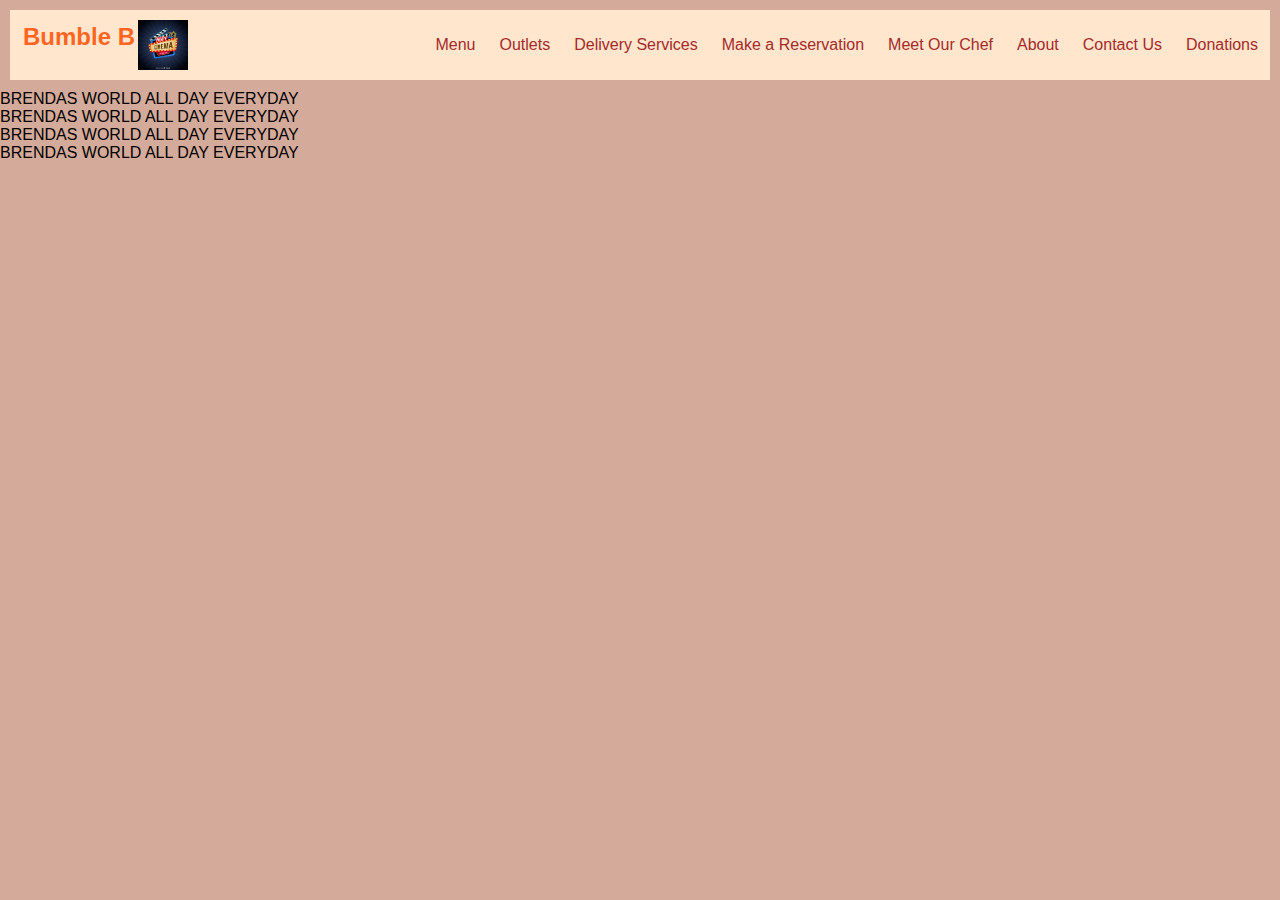
<file: 01 A Simple Resturant Website/index.html>
<!DOCTYPE html>
<html lang="en">
<head>
    <meta charset="UTF-8">
    <meta name="viewport" content="width=device-width, initial-scale=1.0">
    <title>Resturant Website</title>
    <link href="https:fonts.googleapis.com/css?family=open+Sans" ref="stylesheet">
    <link href="https://maxcdn.bootstrapcdn.com/font-awesome/4.7.0/css/font-awesome.min.css" rel="stylesheet" integrity="sha384-wvfXpqpZZVQGK6TAh5PVlGOfQNHSoD2xbE+QkPxCAFlNEevoEH3Sl0sibVcOQVnN" crossorigin="anonymous"><link rel="stylesheet" href="./style.css">
</head>

<body>
    <nav class="nav">
        <ul class="header">
            <div class="header1">
                <h2>Bumble B</h2>
                <img src="image1.jpg" alt="Bumble B" height="50px" width="50px">   
            </div>

            <div class="header2">
                <li><a href="#">Menu</a></li>
                <li><a href="#">Outlets</a></li>
                <li><a href="#">Delivery Services</a></li>
                <li><a href="#">Make a Reservation</a></li>
                <li><a href="#">Meet Our Chef</a></li>
                <li><a href="#">About</a></li>
                <li><a href="#">Contact Us</a></li>
                <li><a href="#">Donations</a></li>
            </div>
        </ul>       
    </nav>
 
    <section>
            BRENDAS WORLD ALL DAY EVERYDAY
    </section>
            BRENDAS WORLD ALL DAY EVERYDAY
    <section>
            BRENDAS WORLD ALL DAY EVERYDAY
    </section>
            BRENDAS WORLD ALL DAY EVERYDAY
    <section>

    </section>
</body>
</html>
</file>
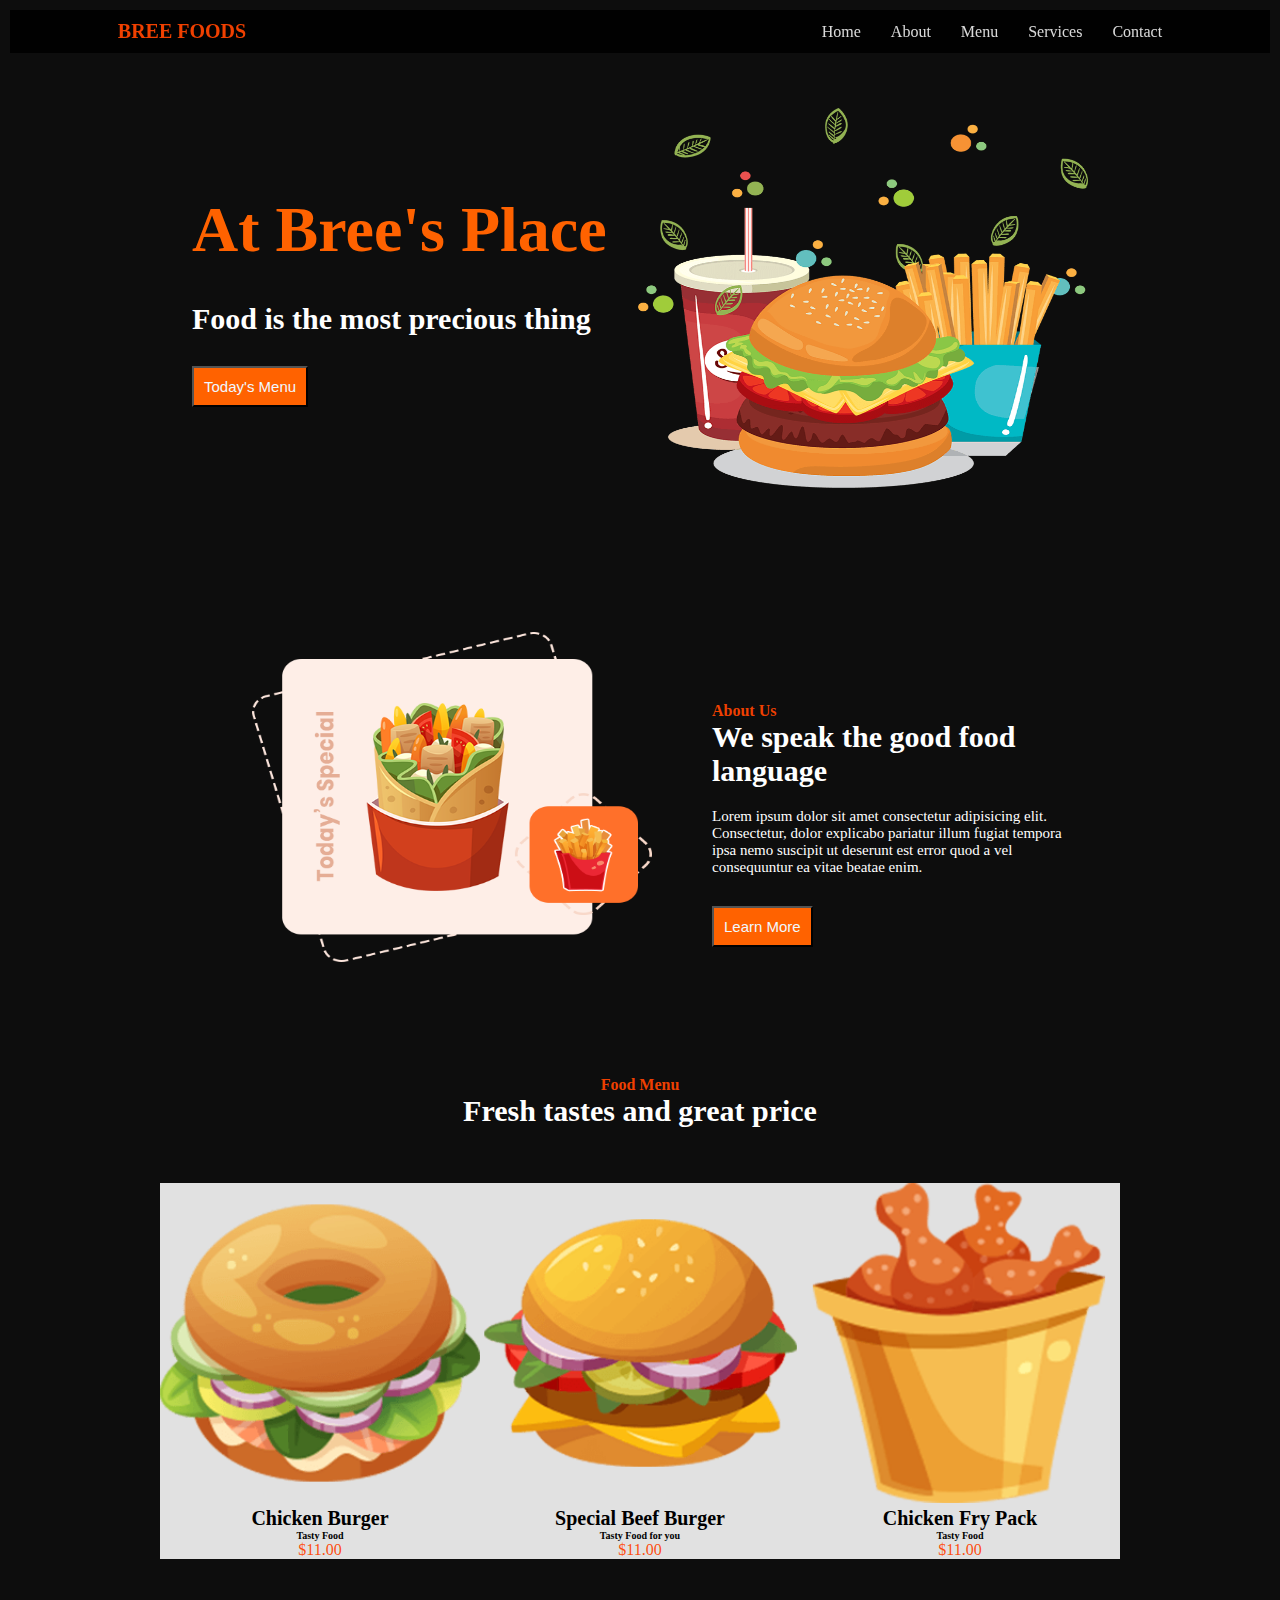
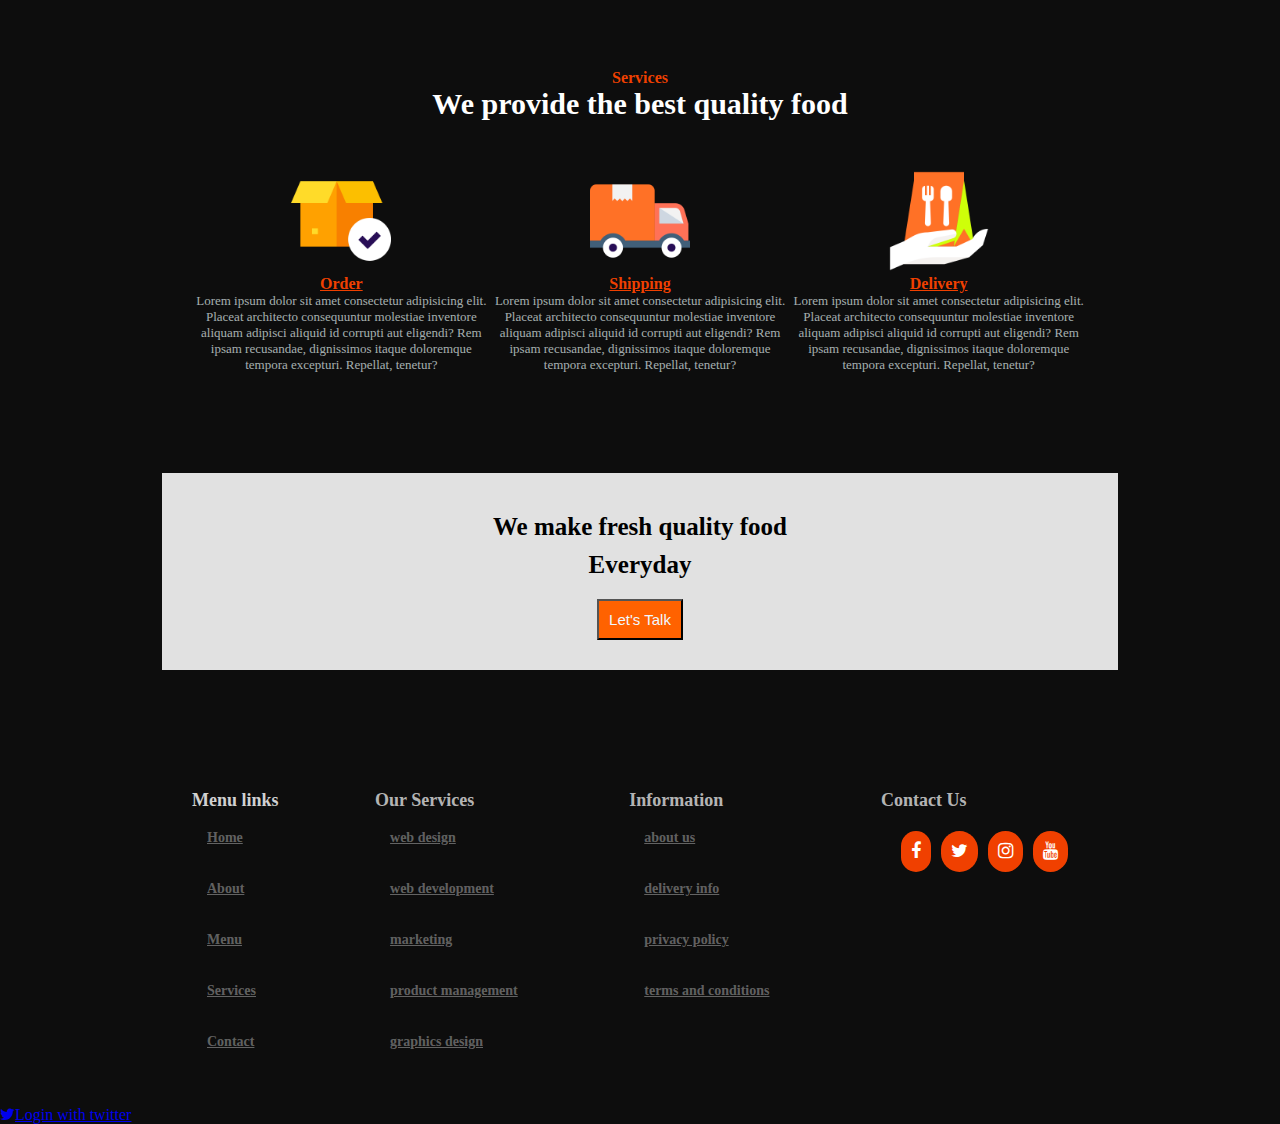
<file: food page/index.html>
<!DOCTYPE html>
<html lang="en">
<head>
    <meta charset="UTF-8">
    <meta name="viewport" content="width=device-width, initial-scale=1.0">
    <title>Bree Cooks</title>
    <link href="https:fonts.googleapis.com/css?family=open+Sans" ref="stylesheet">
    <link href="https://maxcdn.bootstrapcdn.com/font-awesome/4.7.0/css/font-awesome.min.css" rel="stylesheet" integrity="sha384-wvfXpqpZZVQGK6TAh5PVlGOfQNHSoD2xbE+QkPxCAFlNEevoEH3Sl0sibVcOQVnN" crossorigin="anonymous"><link rel="stylesheet" href="./style.css">
</head>

<body>
  <nav class="head">
     <ul class="header">
        <div class="header1">
           <li> <a href="#">BREE FOODS</a></li>
        </div>
        <div class="header2">
          <li> <a href="#">Home</a></li>
          <li> <a href="#">About</a></li>
          <li> <a href="#">Menu</a></li>
          <li> <a href="#">Services</a></li>
          <li> <a href="#">Contact</a></li>
        </div>
     </ul>
   </nav>
       


   <section class="hero">
       <div class="hero1">  
          <h1>At Bree's Place</h1> 
          <p>Food is the most precious thing</p>  
          <button>Today's Menu</button>
       </div>

       <div class="hero2">
          <img src="home.png" alt="Food" class="img" height="380px" width="450px">
       </div>
   </section>


   <section class="a">
       <div class="a1">
           <img src="about.png" alt="about us" class="img" height="330px" width="400px">
       </div>

       <div class="a2">
            <a href="#">About Us</a>
            <h2>We speak the good food language</h2>
            <p>Lorem ipsum dolor sit amet consectetur adipisicing elit. Consectetur, dolor explicabo pariatur illum fugiat tempora ipsa nemo suscipit ut deserunt est error quod a vel consequuntur ea vitae beatae enim.
            </p>         
            <button>Learn More</button>
       </div>
   </section>


   <section class="b">
       <div class="b1">
           <a href="#">Food Menu</a>
           <h2> Fresh tastes and great price</h2>
       </div>

       <div class="b2">
           <section class="b2a">
               <img src="food1.png" alt="" height="320px" weight="400px">
                <h3>Chicken Burger</h3>
               <h5>Tasty Food</h5>
               <p>  $11.00</p>
           </section>

           <section class="b2b">
              <img src="food2.png" alt="" height="320px" weight="400px">
             <h3>Special Beef Burger</h3>
              <h5>Tasty Food for you </h5>
              <p> $11.00</p>
           </section>

                <section class="b2c">
                    <img src="food3.png" alt="" height="320px" weight="400px">
                     <h3>Chicken Fry Pack</h3>
                    <h5>Tasty Food</h5>
                    <p>$11.00</p>
            </section>
           </section>
       </div>
   </section>


        <section class="c">
            <div class="c1">
                <a href="#">Services</a>
                <h2> We provide the best quality food</h2>
            </div>

            <div class="c2">
                <section class="c2a">
                    <img src="s1.png" alt="" height="100px" weight="100px">
                    <a href="#">Order</a>
                   <p>Lorem ipsum dolor sit amet consectetur adipisicing elit. Placeat architecto consequuntur molestiae inventore aliquam adipisci aliquid id corrupti aut eligendi? Rem ipsam recusandae, dignissimos itaque doloremque tempora excepturi. Repellat, tenetur?</p>
                </section>

                <section class="c2b">
                    <img src="s2.png" alt="" height="100px" weight="100px">
                    <a href="#">Shipping</a>
                    <p>Lorem ipsum dolor sit amet consectetur adipisicing elit. Placeat architecto consequuntur molestiae inventore aliquam adipisci aliquid id corrupti aut eligendi? Rem ipsam recusandae, dignissimos itaque doloremque tempora excepturi. Repellat, tenetur?</p>
                </p>
                </section>

                <section class="c2c">
                    <img src="s3.png" alt="" height="100px" weight="100px">
                    <a href="#">Delivery</a>
                    <p>Lorem ipsum dolor sit amet consectetur adipisicing elit. Placeat architecto consequuntur molestiae inventore aliquam adipisci aliquid id corrupti aut eligendi? Rem ipsam recusandae, dignissimos itaque doloremque tempora excepturi. Repellat, tenetur?</p>
                </section>
            </div>
        </section>

        <section class="d">
            <h2>We make fresh quality food </h2>
            <h1>Everyday</h1>
            <button>Let's Talk</button>
        </section>

        <section class="footer">
            <div class="footer1">
                <nav> Menu links
                    <ul class="f1">
                        <li><a href="#">Home</a></li>
                        <li><a href="#">About</a></li>
                        <li><a href="#">Menu</a></li>
                        <li><a href="#">Services</a></li>
                        <li><a href="#">Contact</a></li>
                    </ul>
                </nav>
            </div>

            <div class="footer2">
                <nav> Our Services
                    <ul class="f2">
                        <li><a href="#">web design</a></li>
                        <li><a href="#">web development</a></li>
                        <li><a href="#">marketing</a></li>
                        <li><a href="#">product management</a></li>
                        <li><a href="#">graphics design</a></li>
                    </ul>
                </nav>
            </div>

            <div class="footer3">
                <nav> Information
                    <ul class="f3">
                        <li><a href="#">about us</a></li>
                        <li><a href="#">delivery info</a></li>
                        <li><a href="#">privacy policy</a></li>
                        <li><a href="#">terms and conditions</a></li>
                    </ul>
                </nav>
            </div>

            <div class="footer4">
                <nav class="f4"> Contact Us
                    <div class="line"></div>
                   <ul>
                        <li>
                          <a href="#"><i class="fa fa-facebook"aria-hidden="true"></i></a>
                          <a href="#"><i class="fa fa-twitter"aria-hidden="true"></i></a>
                         <a href="#"><i class="fa fa-instagram"aria-hidden="true"></i></a>
                         <a href="#"><i class="fa fa-youtube"aria-hidden="true"></i></a>
                       </li>
                   </ul>
                </nav>
            </div>

        </section>
    
</body>
</html>


                    <a href="#"><i class="fa fa-twitter"aria-hidden="true"></i>Login with twitter</a>
</file>
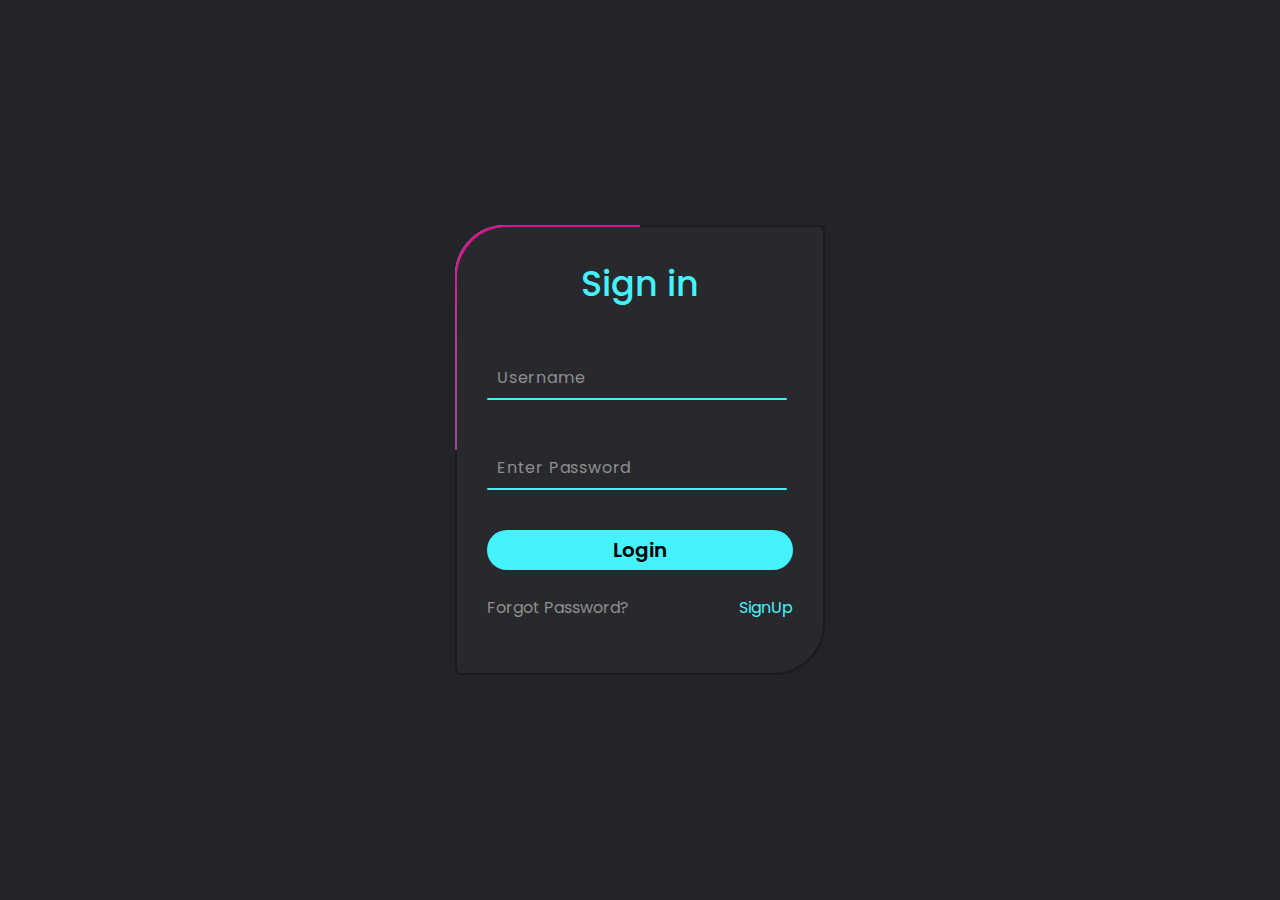
<file: Forms login page/index.html>
<!DOCTYPE html>
<html lang="en">
<head>
    <meta charset="UTF-8">
    <meta http-equiv="X-UA-Compatible" content="IE=edge">
    <meta name="viewport" content="width=device-width, initial-scale=1.0">
    <title>Animated Login Form</title>
<link rel="stylesheet" href="style.css">
</head>
<body>
 <div class="box">
    <form action="">
        <h2>Sign in </h2>
        <div class="inputbox">
            <input type="text" required>
            <span>Username</span>
            <i></i>
        </div>
        <div class="inputbox">
            <input type="Password" required>
            <span>Enter Password</span>
            <i></i>
        </div>
        <input type="submit" value="Login">
        <div class="links">
            <a href="#">Forgot Password?</a>
            <a href="#">SignUp</a>
        </div>

    </form>
 </div>   
</body>
</html>
</file>
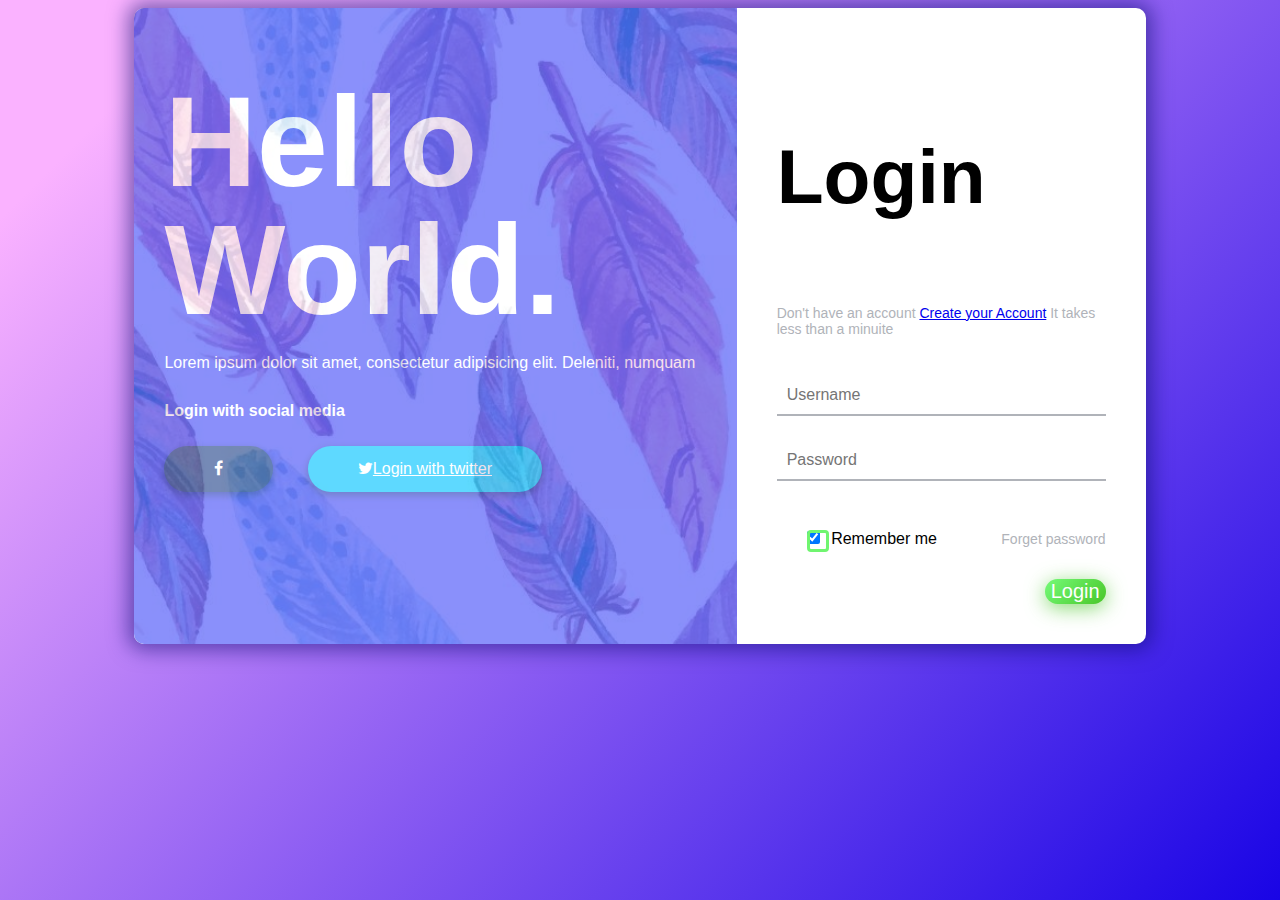
<file: Login page 2/index.html>
<!DOCTYPE html>
<html lang="en">
<head>
    <meta charset="UTF-8">
    <meta name="viewport" content="width=device-width, initial-scale=1.0">
    <title>Login Page for html and css</title>
    <link href="https:fonts.googleapis.com/css?family=open+Sans" ref="stylesheet">
    <link href="https://maxcdn.bootstrapcdn.com/font-awesome/4.7.0/css/font-awesome.min.css" rel="stylesheet" integrity="sha384-wvfXpqpZZVQGK6TAh5PVlGOfQNHSoD2xbE+QkPxCAFlNEevoEH3Sl0sibVcOQVnN" crossorigin="anonymous"><link rel="stylesheet" href="./style.css">
    <link href="https://maxcdn.bootstrapcdn.com/font-awesome/4.7.0/css/font-awesome.min.css" rel="stylesheet" integrity="sha384-wvfXpqpZZVQGK6TAh5PVlGOfQNHSoD2xbE+QkPxCAFlNEevoEH3Sl0sibVcOQVnN" crossorigin="anonymous"><link rel="stylesheet" href="./style.css">
</head>

<body>
    <div class="boxForm">
        <div class="left">
            <div class="overlay">
                <h1>Hello World.</h1>
                <p>Lorem ipsum dolor sit amet, consectetur adipisicing elit. Deleniti, numquam</p>
                <span>
                    <p>Login with social media</p>
                    <a href="#"><i class="fa fa-facebook"aria-hidden="true"></i></a>
                    <a href="#"><i class="fa fa-twitter"aria-hidden="true"></i>Login with twitter</a>
                    
                </span>

            </div>

        </div>
        
        <div class="right">
            <h5>Login</h5>
            <p>Don't have an account <a href="#">Create your Account</a> It takes less than a minuite</p>
            <div class="inputs">
                <input type="text"  placeholder="Username">
                <br>
                <input type="password"  placeholder="Password">
            </div>  
            <br><br>

            <div class="Remember-me--Forget-password">
                <label>
                    <input type="checkbox" name="item" checked/>
                    <span class="text-checkbox"> Remember me</span>
                </label>
                <p>Forget password</p>
            </div>
            <br>
            <button>Login</button>
    </div>
    
    </div>
    
</body>
</html>
</file>
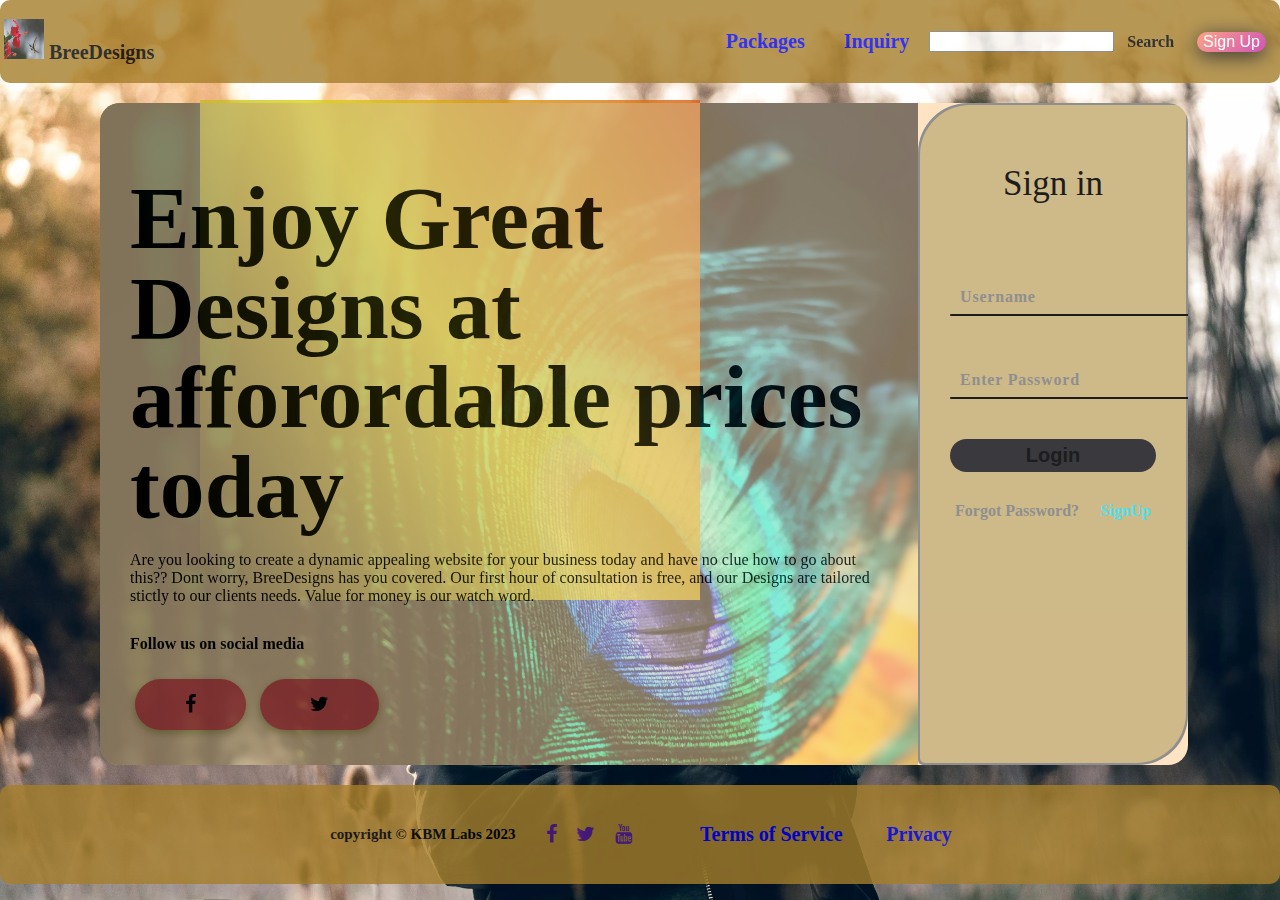
<file: Self Assesment 1&2/index.html>
<!DOCTYPE html>
<html lang="en">
<head>
    <meta charset="UTF-8">
    <meta name="viewport" content="width=device-width, initial-scale=1.0, viewport-fit=cover">
    <title>A Self Assesment Page for Wks 1&2</title>
    <link href="https:fonts.googleapis.com/css?family=open+Sans" ref="stylesheet">
    <link href="https://maxcdn.bootstrapcdn.com/font-awesome/4.7.0/css/font-awesome.min.css" rel="stylesheet" integrity="sha384-wvfXpqpZZVQGK6TAh5PVlGOfQNHSoD2xbE+QkPxCAFlNEevoEH3Sl0sibVcOQVnN" crossorigin="anonymous"><link rel="stylesheet" href="./style.css">
</head>

<body>

    <header>
        <h1 class="box"> <img src="pexels-philippe-donn-1133957.jpg"  alt="Logo"  width="40" height="40"> BreeDesigns</h1>
         
         <nav class="cox">
             <ul>
                 <li>
                     <a href="#">Packages</a>
                 </li>
                 <li>
                     <a href="#">Inquiry</a>
                 </li>
             </ul>
         </nav>

    
         <input type="text" required>
         <span class="ma">Search</span> 

       <a href="#" class="fox">
         <button>Sign Up</button>
        </a>
     </header>

     <div class="boxform">
        <div class="left">
            <div class="overlay">
                <h1>Enjoy Great Designs at afforordable prices today</h1>
                <p>Are you looking to create a dynamic appealing website for your business today and have no clue how to go about this??  Dont worry, BreeDesigns has you covered. Our first hour of consultation is free, and our Designs are tailored stictly to our clients needs. Value for money is our watch word.</p>
              <span>  
                <p>Follow us on social media</p>
                <a href=""><i class="fa fa-facebook" aria-hidden="true"></i></a>
                <a href=""><i class="fa fa-twitter" aria-hidden="true"></i></a>
            </span>
            </div>

        </div>



    <div class="right">
        <form action="">
            <h2>Sign in </h2>
            <div class="inputbox">
                <input type="text" required>
                <span>Username</span>
                <i></i>
            </div>
            <div class="inputbox">
                <input type="Password" required>
                <span>Enter Password</span>
                <i></i>
            </div>
            <input type="submit" value="Login">
            <div class="links">
                <a href="#">Forgot Password?</a>
                <a href="#">SignUp</a>
            </div>
    
        </form>
     </div> 
    </div>  
    
    <footer>

        <div class="small">
            <p>copyright &copy; KBM Labs 2023</p>
    
        </div>  
    
    <div class="short">
        <a href=""><i class="fa fa-facebook"></i></a>
        <a href=""><i class="fa fa-twitter"></i></a>
        <a href=""><i class="fa fa-youtube"></i></a>
    </div>
    
    <div class="long">
        <ul>
            <li>
                <a href="#">Terms of Service</a>
            </li>
            <li>
                <a href="#">Privacy</a>
            </li>
        </ul>
        
    </div>
    
    </footer>

</body>
</html>
</file>
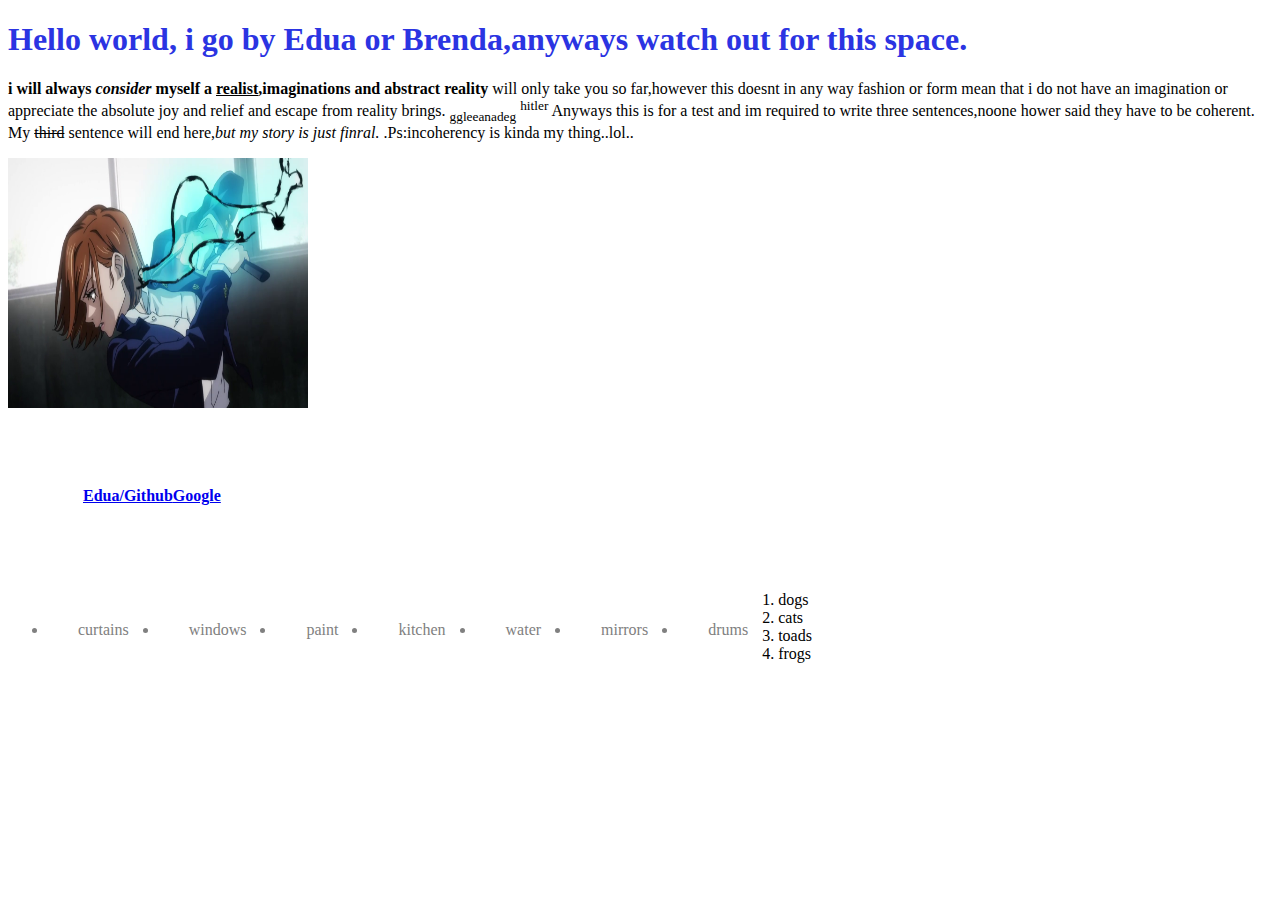
<file: HTML/0. html practice course/index.html>
<!DOCTYPE html>
<html lang="en">
<head>
    <title> my first web page </title>
</head>
<body>
    <style>
    h1{ color: rgb(43, 52, 226);} 
    #nav li {float: left; padding: 30px;   color: gray;} 

    .box { display: flex; padding: 70px; font-size: 16px; font-weight: 800; margin: 5px; padding-right: 130px;}
    
 </style>
   <h1>Hello world, i go by Edua or Brenda,anyways watch out for this space.</h1>
    <p><strong>i will always <i>consider</i> myself a <u>realist</u></strong><b>,imaginations and abstract reality </b> will only take you so far,however this doesnt in any way fashion or form mean that i do not have an imagination or appreciate the absolute joy and relief and escape from reality brings. <sub>ggleeanadeg</sub> <sup>hitler</sup> Anyways this is for a test and im required to write three sentences,noone hower said they have to be coherent. My <strike>third</strike> sentence will end here,<em>but my story is just <starting class="s">finral.</starting> <starting class=</starting></em>.Ps:incoherency is kinda my thing..lol..</p>
        
 <img src="wp8721054-nobara-kugisaki-desktop-wallpapers.png" alt="badass nobara" height="250" width="300">

 <div class="box">
    <a href="https://github.com/Eduaina">Edua/Github</a> 

    <a href="http://www.google.com">Google</a>
</div>


 <ul  id="nav"> 
    
    <li> curtains</li>

    <li>windows</li>
    <li>paint
        <li>kitchen
            <li>water</li>
            <li>mirrors
                <li>drums

                </li>
            </li>
        </li>
    </li>


</ul>

<ol> <li>dogs</li>
<li>cats
    <li>toads
        <li>frogs

        </li>
    </li>
</li>

</ol>
</file>
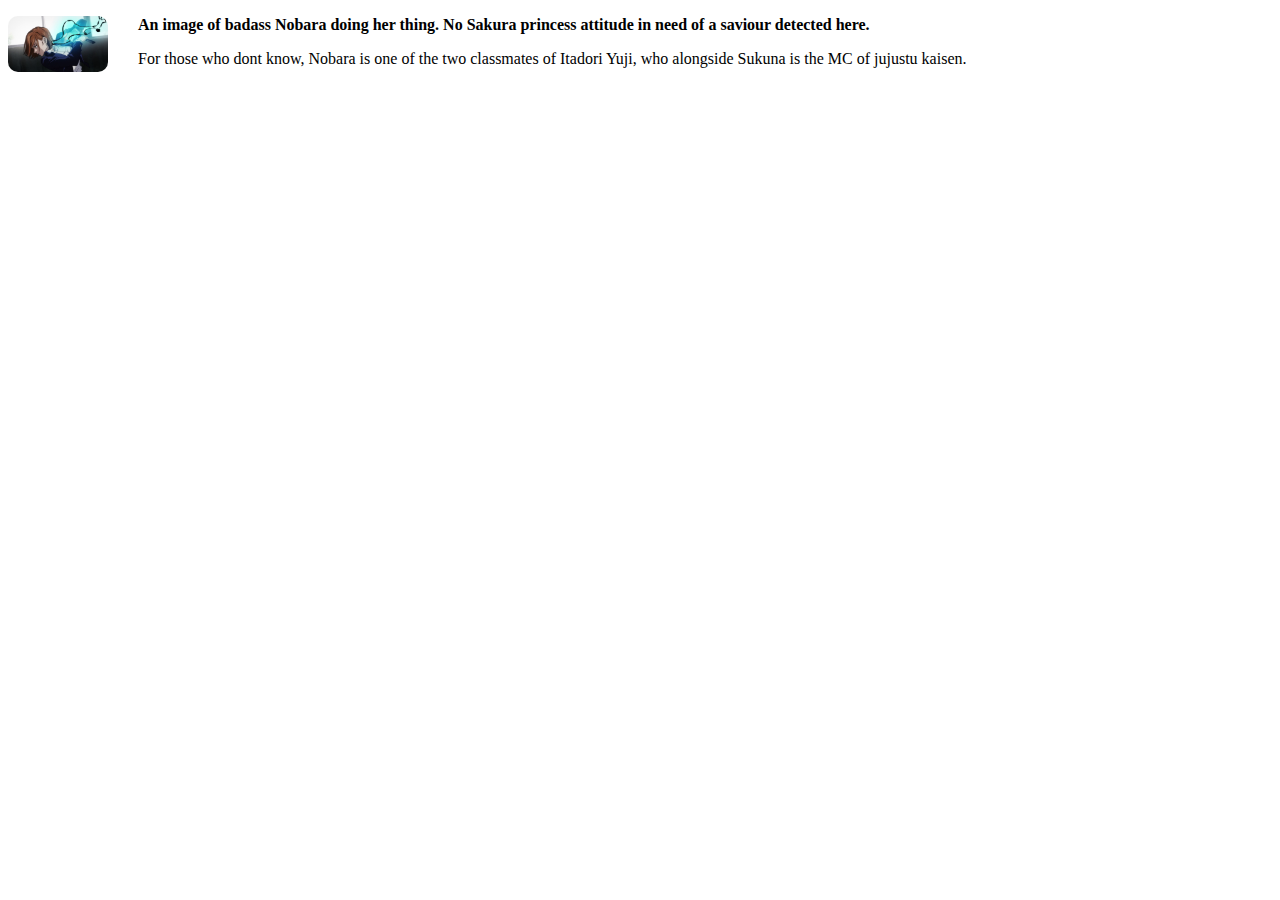
<file: HTML/08'06'23/index.html>
<!DOCTYPE html>
<html lang="en">
  <head>
    <title>My 2nd webpage</title>
    <style>
      img {
        width: 100px;
        border-radius: 10px;
        float: left;
        margin-right: 30px;
      }
      p.username {
        font-weight: bold;
      }
    </style>
  </head>

  <body>
    <img src="wp8721054-nobara-kugisaki-desktop-wallpapers.png" alt="nobara from jujustu kaisen"
    >
    <p class="username">
      An image of badass Nobara doing her thing. No Sakura princess attitude in
      need of a saviour detected here.
    </p>
    <p>
      For those who dont know, Nobara is one of the two classmates of Itadori
      Yuji, who alongside Sukuna is the MC of jujustu kaisen.
    </p>
  </body>
</html>
</file>
<file: 01 A Simple Resturant Website/style.css>
/* home page styling */
*{
    /* mandatory margin and padding */
    padding: 0;
    margin: 0;
}

/* styling the main body */
body{
    background: rgba(165, 79, 42, 0.476);
    background-blend-mode: darken;
    font-family: 'Segoe UI', Tahoma, Verdana, sans-serif;
    overflow: auto;
}

/* styling the header */

/* styling the full header bar */
.nav{
    display: flex;
    /* making the header fixed and immovable with top and position*/
    position: sticky;
    top: 0;
    background-color: rgb(255, 230, 205);
    cursor: pointer;
    margin: 10px;
}
/* spacing the 2 divs in the header appropriately */
.header{
    width: 100%;
    display: flex;
    justify-content: space-between;
    align-items: center;
}

.header1{
    /* getting the contents of this div in a straight line by flexing the display*/
    display: flex;
    margin: 10px;
}

/* styling the company name */
.header1 h2{
    font-weight: bolder;
    margin: 3px;
    font-family: Impact, 'Arial Narrow Bold', sans-serif;
    align-items: center;
    color: rgba(255, 77, 0, 0.862);
}

.header2{    
    /* getting the contents of this div in a straight line by flexing the display*/
    display: flex;  
}

/* spacing between each list item and removing the dots */
.header2 li{
    list-style: none;
    padding: 12px;
}

/* changing the anchor tag text colour */
.header2 li a {
    text-decoration: none;
    color: rgb(165, 42, 42);
    font-weight: 500;
}

/* changing the hoover color of the header */
.header li a:hover {
    color: black;
}
/* header done and dusted */
</file>
<file: food page/style.css>
/* styling of a simple food page */
* {
    margin: 0;
    padding: 0;
}

/* general body specifications */
body {
    background: rgba(0, 0, 0, 0.95);
    background-blend-mode: darken;
    background-size: cover;
    font-family: 'open sans' sans-serif ;
    background-repeat: no-repeat;
    overflow: auto;  
}

/* making the header fixed and immovable */
.head {
    display: flex;
    position: sticky;
    top: 0;
    cursor: pointer;
    background-color: rgba(0, 0, 0, 0.924);
    margin: 10px;
}

/* putting all contents of the header in a straight line */
.header {
    width: 100%;
    display: flex;
}

/* taking the logo name to the extreme left */
.header1 {
   display: flex;
   margin: auto;
}
 
/* taking the list contents of the header to the right side */
.header2 {
   display: flex;
   margin: auto;
}

/* spacing between each list item and removing the dots */
.header li {
   list-style: none;
   padding: 10px 15px;
}

/* changing the anchor tag text colour */
.header2 li a {
    text-decoration: none;
    color: rgba(255, 255, 255, 0.852);
    font-weight: 200;
}

/* changing the logo name text colour and moving the lists more to the left */
.header1 li a {
    text-decoration: none;
    color: rgba(255, 68, 0, 0.942);
    font-weight: 900;
    font-size: 20px;
    padding-right: 360px;
}

/* changing the hover colour of the header to fit the theme */
.header li a:hover {
    color: rgba(255, 68, 0, 0.942);
}

/* styling the two hero section divs side by side */
.hero {
    width: 70%;
    overflow: hidden;
    margin: 10px;
    display: flex;
    flex: 1 1 100%;  
    align-items: cover;
    justify-content: space-between;
    border: 10px;
    margin-left: 140px; 
    margin: 0 auto; 
    margin-top: 30px;
    padding: 25px;
}

/* styling the text div */
.hero1 h1 {
    font-weight: 900;
    color: rgb(255, 98, 0);
    font-size: 5vmax;
    line-height: 1;
    margin-top: 90px;
    margin-bottom: 20px;
}

.hero1 p {
    font-size: 30px;
    font-weight: 900;
    color: white;
    margin-top: 40px;
}

/* styling all buttons on this page */
button {
    cursor: pointer;
    background-color: rgb(255, 98, 0);
    font-size: 15px;
    color: aliceblue;
    padding: 10px;
    margin-top: 30px;
 }

 /* styling the next section exactly like the hero section  */
 .a{
    width: 70%;
    overflow: hidden;
    margin: 10px;
    display: flex;
    flex: 1 1 100%;  
    align-items: cover;
    justify-content: space-between;
    margin-left: 140px; 
    margin: 0 auto;
    margin-top: 30px;
    padding: 25px; 
 }

 .a1 {
   margin: 50px;
   padding: 10px;
 }

 .a2{
    margin-top: 130px;
 }

 .a2 a{
    text-decoration: none;
    color: rgba(255, 68, 0, 0.942);
    font-weight: 900;
 }

 .a2 h2{
    font-size: 30px;
    font-weight: 900;
    color: white;
 }

 .a2 p {
    font-size: 15px;
    margin-top: 20px;
    color: white;
 }

 /* styling thr b section by first styling the text div then stlying the picture divs */

 /* styling the text div */
 .b1 {
    margin: 15px;
    padding: 10px;
 }

 .b1 a{
    text-decoration: none;
    color: rgba(255, 68, 0, 0.942);
    font-weight: 900;
    display: flex;
    justify-content: center;
    
 }

 .b1 h2 {
    font-size: 30px;
    font-weight: 900;
    color: white;
    text-align: center;
 }

 /* arranging the next 3 divs side by side */
 .b2 {
    width: 75%;
    overflow: hidden;
    margin: 10px;
    display: flex;
    flex: 1 1 100%;  
    align-items: cover;
    justify-content: space-between;
    margin-left: 140px; 
    margin: 0 auto;
    padding: 30px;  
 }

 /* styling the background and colour changes for all the divs */
 .b2a {
    background-color: rgba(245, 245, 245, 0.915);
    text-align: center;
    margin: 0 auto;
 }

 h3{
    font-weight: 900;
    font-size: 20px;
 }

 h5 {
    font-size: x-small;
}

 .b2b {
    background-color: rgba(245, 245, 245, 0.915);
    text-align: center;
    margin: 0 auto;
 }

 .b2c {
    background-color: rgba(245, 245, 245, 0.915); 
    text-align: center;
    margin: 0 auto;
 }

 .b2a p {
    color: rgba(255, 68, 0, 0.942);
 }

 .b2b p {
    color: rgba(255, 68, 0, 0.942);
 }

 .b2c p {
    color: rgba(255, 68, 0, 0.942);
 }

 /* styling this section almost exactly like the section before */
 /* styling the text div */
 .c1 {
    margin: 20px;
    margin-top: 80px;
 }

 .c1 a{
    text-decoration: none;
    color: rgba(255, 68, 0, 0.942);
    font-weight: 900;
    display: flex;
    justify-content: center;
    
 }

 .c1 h2 {
    font-size: 30px;
    font-weight: 900;
    color: white;
    text-align: center;
 }

 /* styling the next 3 divs side by side */
 .c2 {
    width: 70%;
    overflow: hidden;
    margin: 10px;
    display: flex;
    flex: 1 1 100%;  
    align-items: cover;
    justify-content: space-between;
    margin-left: 140px; 
    margin: 0 auto;
    padding: 30px;  
 }

 /* best way to center any h tag or p tag */
 .c2a {
    text-align: center;
 }

 .c2a a {
        display: flex;
        justify-content: center;
        color: rgba(255, 68, 0, 0.942);
        font-weight: 700;
        font-size: medium;
        margin: 0 auto;
 }

 .c2a p {
    color: rgba(240, 255, 255, 0.677);
    font-size: 13px;
 }

 .c2b {
    text-align: center;
 }

 /* best way to center any anchor tag */
 .c2b a {
        display: flex;
        justify-content: center;
        color: rgba(255, 68, 0, 0.942);
        font-weight: 700;
        font-size: medium;
 }

 .c2b p {
    color: rgba(240, 255, 255, 0.677);
    font-size: 13px;
 }


 .c2c {
    text-align: center;
    margin: 0 auto;
 }

 .c2c a {
        display: flex;
        justify-content: center;
        color: rgba(255, 68, 0, 0.942);
        font-weight: 700;
        font-size: medium;
 }

 .c2c p {
    color: rgba(240, 255, 255, 0.677);
    font-size: 13px;
 }

/* styling this section as a single block but experimenting by using some new parameters */
.d {
    background-color: rgba(245, 245, 245, 0.915);
    width: 70%;
    overflow: hidden;
    margin: 10px;
    display: flexbox;
    flex: 1 1 100%;
    margin-left: 140px; 
    margin: 0 auto;
    margin-top: 70px;
    padding: 30px;  
}

.d h2 {
text-align: center;
font-weight: 800;
font-size: 25px;
margin-top: 10px;
}

.d h1 {
    text-align: center;
    font-weight: bolder;
    font-size: 25px;
    margin-top: 10px;
}

/* centering the button */
.d button {
    display: flex;
    text-align: center;
    margin: 0 auto;
    margin-top: 20px;
}

/* styling the foooter */
.footer {
   width: 70%;
   overflow: hidden;
   margin: 10px;
   display: flex;
   flex: 1 1 100%;
   justify-content: space-between;
   margin-left: 140px; 
   margin: 0 auto;
   margin-top: 80px;
   padding: 40px;
   cursor: pointer;
}

.footer li {
   list-style: none;
   padding: 15px 15px;
   text-decoration: none;
}

.footer li a:hover {
   color: rgba(255, 68, 0, 0.942);
}

.footer1 {
   color: rgba(255, 255, 255, 0.811);
   font-weight: bolder;
   font-size: 18px;
}

.f1 a {
   color: rgba(255, 255, 255, 0.358);
   font-size: 14px;
}

.footer2 {
    color: rgba(255, 255, 255, 0.709);
    font-weight: bolder;
    font-size: 18px;
}

.f2 a {
    color: rgba(255, 255, 255, 0.358);
    font-size: 14px;  
}

.footer3 {
    color: rgba(255, 255, 255, 0.709);
    font-weight: bolder;
    font-size: 18px;
}

.f3 a {
    color: rgba(255, 255, 255, 0.358);
    font-size: 14px;  
}

.footer4 {
    color: rgba(255, 255, 255, 0.709);
    font-weight: bolder;
    font-size: 18px;
    display: flex;
    justify-content: space-between;
}

.f4 a {
color: white;
}

.f4 li  {
   display: flex;
   justify-content: center;
}

.f4 li a {
   padding: 10px;
   background-color: rgba(255, 68, 0, 0.942);
   border-radius: 50px;
   margin: 5px;
}

/* changing the highlight colour */
*::selection {
    background: rgba(255, 68, 0, 0.303); 
}
 
/* changing the hover colour of the footer to fit the theme */
.footer li a:hover {
    color: rgba(255, 68, 0, 0.942);
}

.line{
   position: absolute;
}
</file>
<file: Forms login page/style.css>
@import url('https://fonts.googleapis.com/css2?family=poppins:wght@300;400;500;600;700;800;900&display=swap');

*{
margin: 0;
padding: 0;
box-sizing: border-box;
font-family: 'poppins', sans-serif;
}
body
{
display: flex;
justify-content: center;
align-items: center;
min-height: 100vh;
background: #23232a;
}
.box
{
position: relative;
width: 370px;
height: 450px;
background: #1c1c1c;
border-radius: 50px 5px;
overflow: hidden;
}
.box::before
{
    content: '';
    position: absolute;
    top: -50%;
    left: -50%;
    width: 370px;
    height: 450px;
    background: linear-gradient(60deg,transparent,#45f3ff,#45f3ff);
    transform-origin: bottom right;
    animation: animate 6s linear infinite;
}
.box::after
{
    content: '';
    position: absolute;
    top: -50%;
    left: -50%;
    width: 370px;
    height: 450px;
    background: linear-gradient(60deg,transparent,#d9138a,#d9138a);
    transform-origin: bottom right;
    animation: animate 6s linear infinite;  
    animation-delay: -3s;  
}
@keyframes animate
{
    0%
    {
        transform: rotate(0deg);
    }
    100%
    {
        transform: rotate(360deg);
    }
}
form
{
    position: absolute;
    inset: 2px;
    border-radius: 50px 5px;
    background: #28292d;
    z-index: 10;
    padding: 30px 30px;
    display: flex;
    flex-direction: column;
}
h2
{
    color: #45f3ff;
    font-size: 35px;
    font-weight: 500;
    text-align: center;
}
.inputbox
{
    position: relative;
    width: 300px;
    margin-top: 35px;
}
.inputbox input
{
    position: relative;
    width: 100px;
    padding: 20px 10px 10px;
    background: transparent;
    border: none;
    outline: none;
    color: #23242a;
    font-size: 1em;
    letter-spacing: 0.05em;
    z-index: 10;
}
input[type="submit"]
{
    font-size: 20px;
    border: none;
    outline: none;
    background: #45f3ff;
    padding: 5px;
    margin-top: 40px;
    border-radius: 90px;
    font-weight: 600;
    cursor: pointer;
}
input[type="submit"]:active
{
    background: linear-gradient(90deg, #45f3ff, #d9138a);
    opacity: 0.8;
}
.inputbox span
{
position: absolute;
left: 0;
padding: 20px 10px 10px;
font-size: 1em;
color: #8f8f8f;
pointer-events: none;
letter-spacing: 0.05em;
transition: 0.5s;
}
.inputbox input:valid ~ span,
.inputbox input:focus ~ span
{
    color: #45f3ff;
    transform: translateX(-10px) translateY(-30px);
    font size: 0.75em;
}
.inputbox i
{
    position: absolute;
    left: 0;
    bottom: 0;
    width: 100%;
    height: 2px;
    background: #45f3ff;
    border-radius: 4px;
    transition: 0.5s;
    pointer-events: none;
    z-index: 9;
}
.inputbox input:valid ~ i,
.inputbox input:focus ~ i
{
    height: 44px;
}
.links
{
    display: flex;
    justify-content: space-between;
}
.links a
{
    margin: 25px 0;
    font-size: 1em;
    color: #8f8f8f;
    text-decoration: none;
}
.links a:hover,
.links a:nth-child(2)
{
    color: #45f3ff;
}
.links align-self: nth child(2):hover
{
    text-decoration:underline 2px;
    text: underline offset 5px;
}
</file>
<file: Login page 2/style.css>
body {
background-image: linear-gradient(135deg, #fab2ff 10%, #1904e5 100%);
background-size: cover ;
background-repeat:no-repeat ;
background-attachment: fixed;
font-family: sans-serif;
}
.boxForm {
background-color: #ffffff;
width: 80%;
overflow: hidden;
border-radius: 10px;
margin: 0 auto;
display: flex;
flex: 1 1 100%;  
align-items: stretch;
justify-content: space-between;
box-shadow: 0 0 20px 6px #090b6f85;
}

.boxForm div {
height: auto;
}

.boxForm .left {
color: white;
background-size: cover;
background-repeat: no-repeat;
background-image: url("photo_2023-06-13_15-15-51.jpg");
overflow:  hidden;
}

.boxForm .left .overlay {
padding: 30px;
width: 100%;
height: 100%;
background: #5961f9;
opacity: .7;
overflow: hidden;
box-sizing: border-box;
}

.boxForm .left .overlay h1 {
font-size: 10vmax;
line-height: 1;
font-weight: 900;
margin-top: 40px;
margin-bottom: 20px;
}

.boxForm .left .overlay span p {
margin-top: 30px;
font-weight: 900;
}

.boxForm .left .overlay span a {
background: #3b5998;
color: #ffffff;
margin-top: 10px;
padding: 14px 50px;
border-radius: 100px;
display: inline-block;
box-shadow: 0 3px 6px 1px #042b4657;
}

.boxForm .left .overlay span a:last-child {
background:#1bcaff;
margin-left: 30px;
}

.boxForm .right {
padding: 40px;
overflow: hidden;
}

.boxForm .right h5 {
font-size: 6vmax;
line-height: 0;
}

.boxForm .right p {
font-size: 14px;
color:#b0b3b9;
}
        
.boxForm .right .inputs {
overflow: hidden;
}

.boxForm .right input {
 width: 100%;
padding: 10px;
font-size: 16px;
margin-top: 25px;
border: none;
border-bottom: 2px solid #b0b3b9;
outline: none;
}

.boxForm .right .Remember-me--Forget-password {
display: flex;
justify-content: space-between;
align-items: center;
}

.boxForm .right .Remember-me--Forget-password input {
margin: 0;
margin-right: 7px;
width: auto;
}

button {
float: right;
font-size: 20px;
border: none;
outline: none;
background-image: linear-gradient(135deg, #70f570 10%,#49c628 100%);
color: white;
border-radius: 50px;
box-shadow: 0px 4px 20px 0px #49c628a6;
display: inline-block;
}

label {
display: block;
margin-left: 30px;
position: relative;    
}

label::before {
font-family: FontAwesome;
content: '\f00c';
background: transparent;
border-radius: 4px;
border: 3px solid #70f570;
padding-left:-3px;
transition: all 0.2secs linear transparent;
position: absolute;
color: transparent;
}

label :hover ::before {
font-family: FontAwesome;
content:'\f00c';
color: white;
cursor: pointer;
background: #70f570;
}
</file>
<file: Self Assesment 1&2/style.css>
* {
    image-resolution: auto;
}
/* main styling */

body {
    background-image: linear-gradient(135deg, black) ;
    background-size: cover ;
    background-repeat: no-repeat;
    background-attachment: fixed ;
    font-family: 'open sans' sans-serif ;
    box-sizing: border-box;
    margin: 0;
    padding: 0;
    overflow: auto;
    background-image: url("warren-wong-VVEwJJRRHgk-unsplash.jpg");
}

header {
    display: flex;
    justify-content: right;
    padding: 4px;
    align-items: center;
    background-color: rgb(165, 126, 42);
    border-radius: 10px;
    opacity: .8;

}

.box { 
    cursor: pointer;
    margin-right: auto;
}
.cox li {
    display: inline-block;
    padding: 10px;
    margin-right: auto;
    padding-left: 5px; 
}

/* header font and boldness */
header h1 {
    font-size: 20px;
    font-weight: 700;
}

a { 
 transition: all 0.3secs ease;
 text-decoration: none;
 font-family: 'open sans' sans-serif;
 font-size: 20px;
 font-weight:900;
 align-content: flex-start;
 }

a:hover {
    color: rgba(255, 47, 50, 0.987);
 }

 span:hover {
    color: rgb(127, 217, 255);
 }

span {
    font-weight: 900;
    cursor: pointer;
}

button {
    border-radius: 30px;
    cursor: pointer;
    background-color: rgb(245, 221, 179);
 }

 button:hover {
    background-color: rgba(128, 128, 128, 0.872);
    opacity: .6;
 }

.ma {
    padding: 3px;
    margin: 10px;
}

.boxform {
    background-color: bisque;
    width: 85%;
    overflow: hidden;
    border-radius: 20px;
    margin: 20px;
    display: flex;
    flex: 1 1 100%;  
    align-items: cover;
    justify-content: space-between;
    box-shadow: wheat;
    border: 5px;
    margin-left: 100px;
}

.boxform div{
    height: auto;
    }

    .boxform .left {
        color: black;
        background-size: cover;
        background-repeat: no-repeat;
        background-image: url("pexels-anjana-c-674010.jpg");
        overflow: hidden;
    }

    .boxform .left .overlay {
        padding: 30px;
        width: 100%;
        height: 100%;
        background: #ffe1b2a1;
        overflow: hidden;
        box-sizing: border-box;
        opacity: .8;
    }

    .boxform .left .overlay h1 {
        font-size: 7vmax;
        line-height: 1;
        font-weight: 900;
        margin-top: 40px;
        margin-bottom: 20px;
    }

    .boxform .left .overlay span p {
        margin-top: 30px;
        font-weight: 900;
    }
   
    .boxform .left .overlay span a {
        background: #983b3b;
        color: black;
        margin-top: 10px;
        padding: 14px 50px;
        border-radius: 100px;
        display: inline-block;
        box-shadow: 0px 3px 6px 1px #40460457;
    }

    .boxform .left .overlay span a:last-child {
        background: #ffb2fa
        margin-left: 10px;
    }

    .boxform .right {
    position: relative;
    width: 450px;
    height: auto;
    background: #8f8f8f;
    border-radius: 50px 5px;
    overflow: hidden;
    padding: 40px;
    background-size: cover;
    background-repeat: no-repeat;
    overflow: hidden;
    }

    .box::before
    {
        content: '';
        position: absolute;
        top: 100px;
        left: 200px;
        width: 500px;
        height: 500px;
        background: linear-gradient(60deg,transparent,black);
        transform-origin: bottom right;
        animation: animate 6s linear infinite;
    }
    .box::after
    {
        content: '';
        position: absolute;
        top: 100px;
        left: 200px;
        width: 500px;
        height: 500px;
        background: linear-gradient(60deg,transparent,#d9d213,#d95f13);
        transform-origin: bottom right;
        animation: animate 6s linear infinite;  
        animation-delay: -3s;  
    }
    @keyframes animate
    {
        0%
        {
            transform: rotate(0deg);
        }
        100%
        {
            transform: rotate(360deg);
        }
    }
    form
    {
        position: absolute;
        inset: 2px;
        border-radius: 50px 5px;
        background: rgb(222, 195, 135);
        z-index: 10;
        padding: 30px 30px;
        display: flex;
        flex-direction: column;
        opacity: .8;
    }
    h2
    {
        color: black;
        font-size: 35px;
        font-weight: 500;
        text-align: center;
    }
    .inputbox
    {
        position: relative;
        width: 300px;
        margin-top: 35px;
    }
    .inputbox input
    {
        position: relative;
        width: 100px;
        padding: 20px 10px 10px;
        background: transparent;
        border: none;
        outline: none;
        color: #23242a;
        font-size: 1em;
        letter-spacing: 0.05em;
        z-index: 10;
    }
    input[type="submit"]
    {
        font-size: 20px;
        border: none;
        outline: none;
        background: #23242a;
        padding: 5px;
        margin-top: 40px;
        border-radius: 90px;
        font-weight: 600;
        cursor: pointer;
    }
    input[type="submit"]:active
    {
        background: linear-gradient(90deg, #45f3ff, #d94813);
        opacity: 0.8;
    }
    .inputbox span
    {
    position: absolute;
    left: 0;
    padding: 20px 10px 10px;
    font-size: 1em;
    color: #8f8f8f;
    pointer-events: none;
    letter-spacing: 0.05em;
    transition: 0.5s;
    }
    .inputbox input:valid ~ span,
    .inputbox input:focus ~ span
    {
        color: #fff645;
        transform: translateX(-10px) translateY(-30px);
        font size: 0.75em;
    }
    .inputbox i
    {
        position: absolute;
        left: 0;
        bottom: 0;
        width: 100%;
        height: 2px;
        background: black;
        border-radius: 4px;
        transition: 0.5s;
        pointer-events: none;
        z-index: 9;
    }
    .inputbox input:valid ~ i,
    .inputbox input:focus ~ i
    {
        height: 44px;
    }
    .links
    {
        display: flex;
        justify-content: space-between;
    }
    .links a
    {
        margin: 25px 0;
        font-size: 1em;
        color: #8f8f8f;
        text-decoration: none;
    }
    .links a:hover,
    .links a:nth-child(2)
    {
        color: #45f3ff;
    }
    .links align-self: nth child(2):hover
    {
        text-decoration:underline 2px;
        text: underline offset 5px;
    } 

    button {
        float: right;
        font-size: 16px;
        border: none;
        outline: none;
        background-image: linear-gradient(135deg, #f58470 10%,#c628a4 100%);
        color: #ffffff;
        border-radius: 40px;
        box-shadow: 0px 4px 20px 0px black;
        display: inline-block;
    }

footer {
    display: flex;
    justify-content: center;
    padding: 4px;
    align-items: center;
    background-color: rgb(165, 126, 42);
    border-radius: 10px;
    font-size: 15px;
    font-weight: 900;
    align-content: space-around;
    opacity: .8;
}

.small {
    display: inline;
    padding: 2px;
    justify-content: right;
    margin: 20px;
}

.short a {
    display: inline;
    padding: 3px;
}

.long li , a {
display: inline;
padding: 5px;
margin: 5px;
padding-left: auto;
}
</file>
